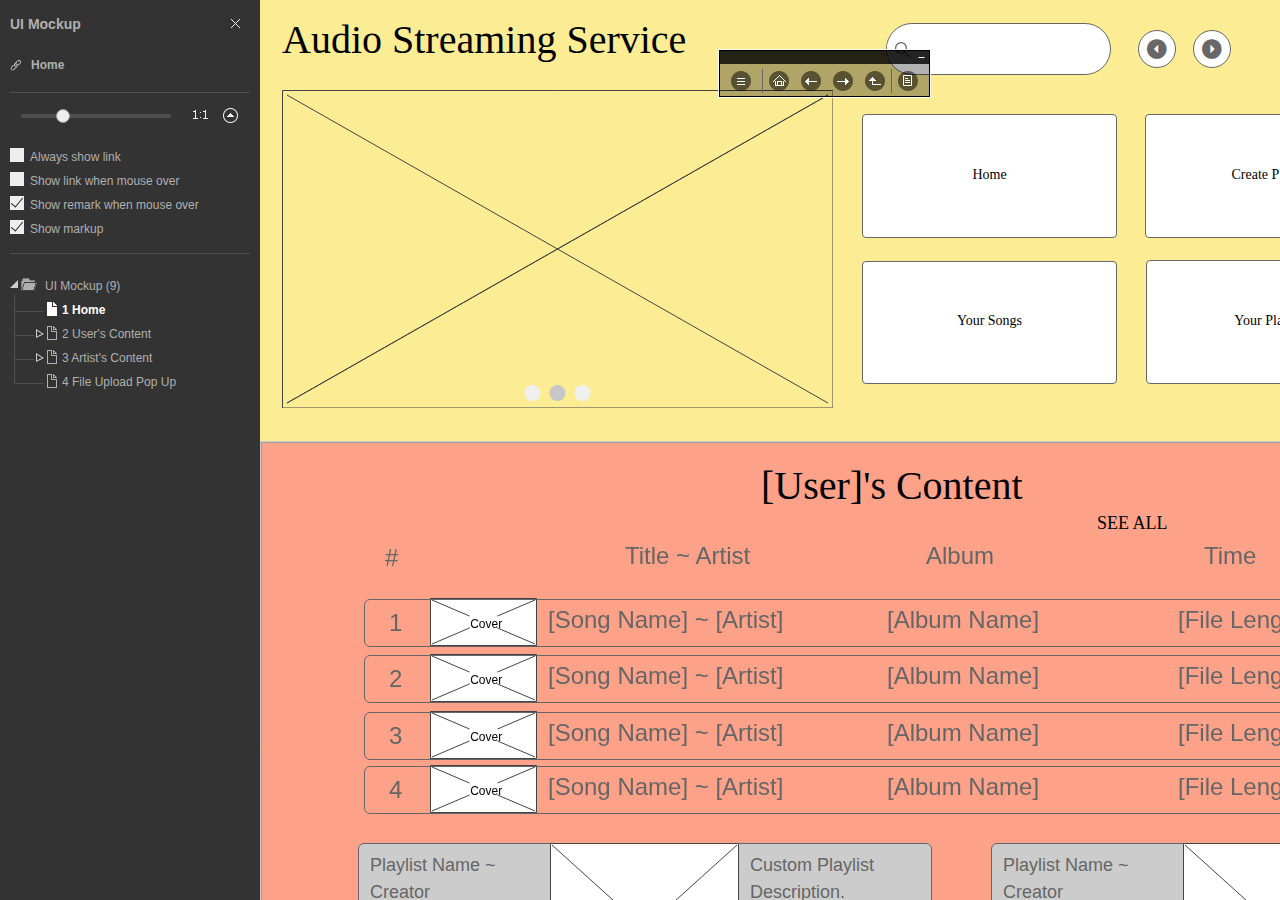
<file: app/templates/index-test-2.html>
<!DOCTYPE html>
<html lang="zh">
<head>
  <meta charset="UTF-8">
  <title>Mockplus</title>
  <meta http-equiv="X-UA-Compatible" content="IE=edge"/>
  <meta name="renderer" content="webkit">
  <meta name="viewport"
        content="width=device-width,initial-scale=1,minimum-scale=1,maximum-scale=1,user-scalable=no">
  <meta name="apple-mobile-web-app-capable" content="yes">
  <meta name="apple-touch-fullscreen" content="yes">
  <meta name="mobile-web-app-capable" content="yes">
  <meta name="apple-mobile-web-app-status-bar-style" content="black">
  <meta name="renderer" content="webkit">
  <meta name="full-screen" content="yes">
  <meta name="author" content="Mockplus">
  <meta http-equiv="Pragma" content="no-cache">
  <meta http-equiv="Cache-Control" content="no-cache">
  <meta http-equiv="Expires" content="0">
  <link rel="stylesheet" href="assets/fonts.css">
  <script src="js/config.js"></script>
  <script src="https://res.wx.qq.com/open/js/jweixin-1.3.2.js"></script>
    <style type="text/css">
        .loading {
            position: absolute;
            width: 100px;
            height: 30px;
            left: 0px;
            top: 0px;
            right: 0px;
            bottom: 0px;
            margin: auto;
            font-size: 14px;
        }
    </style>
</head>
<body>

<div style="visibility: hidden; position: absolute; height: 0">
  <p id="measure" style="visibility: hidden; position: absolute; white-space: nowrap; font-size:14px"></p>
</div>

<!--[if lt IE 10]>
<p>IE 9 or the earlier versions are not supported. Please upgrade your IE or try a different browser.</p>
<![endif]-->

<!-- DATA -->

<![if gte IE 10 | !IE]>
<div id="container">
  Loading...
</div>
<![endif]-->

<script>window.remote=true;window.lang="en";</script>

<script src="js/libs.js"></script>
<script src="js/bundle.js"></script>
<!-- version: 3.6.2.2 (1939) -->
<!-- time: Tue Dec 22 2020 11:01:56 GMT+0800 (CST) -->
</body>
</html>
</file>
<file: app/templates/assets/fonts.css>
html,
body {
    width: 100%;
    height: 100%;
}

@font-face {
    font-family: 'jdFontAwesome';
    src: url('fonts/jdFontAwesome.woff2') format('woff2'),
    url('fonts/jdFontAwesome.woff') format('woff');
}

@font-face {
    font-family: 'jdFontCustom';
    src: url('fonts/jdFontCustom.woff') format('woff');
}

@font-face {
    font-family: 'jdIcoFont';
    src: url('fonts/jdIcoFont.woff') format('woff');
}

@font-face {
    font-family: 'jdIcoMoonFree';
    src: url('fonts/jdIcoMoonFree.ttf') format('truetype');
}

@font-face {
    font-family: 'jdIonicons';
    src: url('fonts/jdIonIcons.woff') format('truetype');
}

@font-face {
    font-family: 'jdiconfontA';
    src: url('fonts/jdiconfontA.woff') format('truetype');
}

@font-face {
    font-family: 'jdiconfontB';
    src: url('fonts/jdiconfontB.woff') format('truetype');
}

@font-face {
    font-family: 'jdiconfontC';
    src: url('fonts/jdiconfontC.ttf') format('truetype');
}

@font-face {
    font-family: 'jdiconfontD';
    src: url('fonts/jdiconfontD.ttf') format('truetype');
}
</file>
